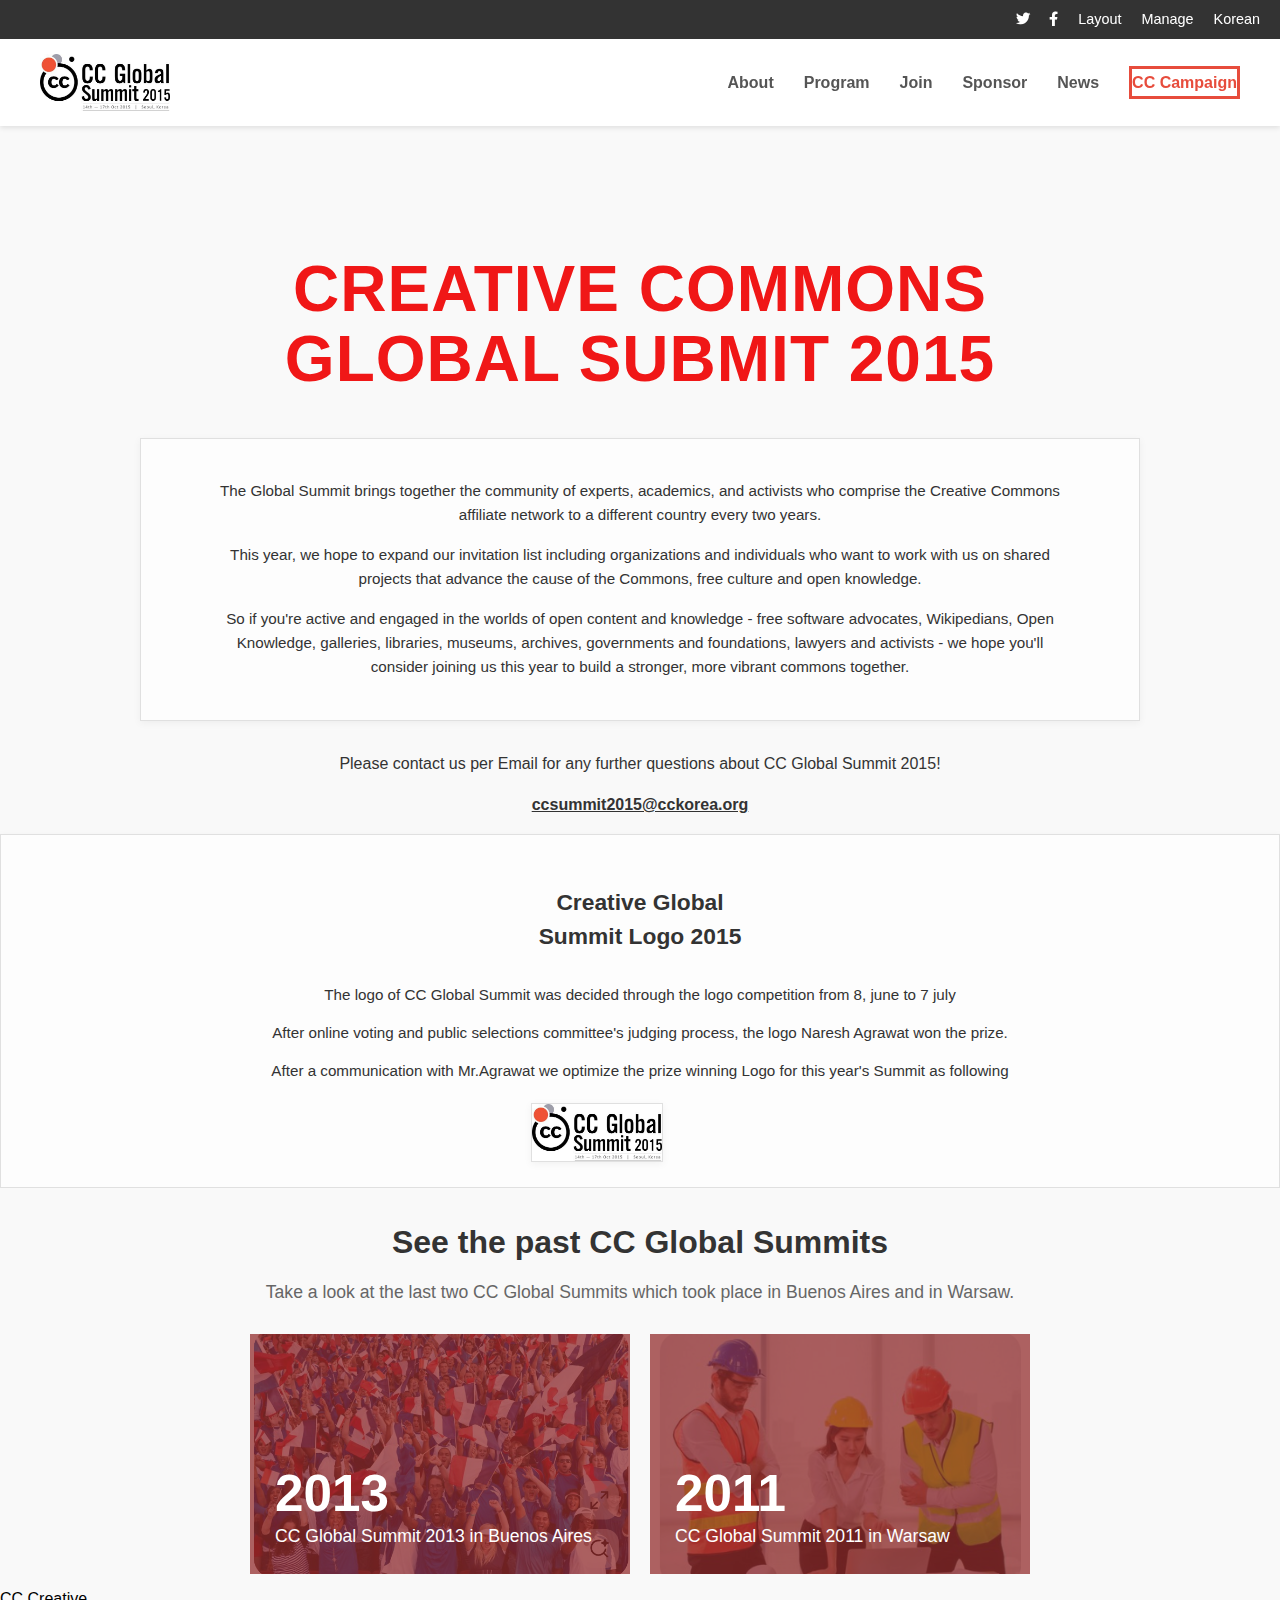
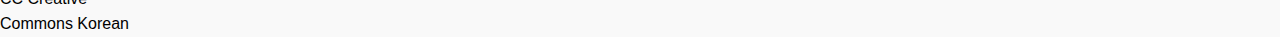
<file: index.html>
<!DOCTYPE html>
<html lang="en">
<head>
    <meta charset="UTF-8">
    <meta name="viewport" content="width=device-width, initial-scale=1.0">
    <title>CC Global Summit 2015</title>
    <link rel="stylesheet" href="style.css">
    <link rel="stylesheet" href="https://cdnjs.cloudflare.com/ajax/libs/font-awesome/6.0.0-beta3/css/all.min.css">
    <link href="https://fonts.googleapis.com/css2?family=Oswald:wght@700&family=Open+Sans:wght@400;600&display=swap" rel="stylesheet">


</head>
<body>
    <header class="navbar-container">
        <div class="top-bar">
            <div class="social-links">
                <a href="#"><i class="fab fa-twitter"></i></a>
                <a href="#"><i class="fab fa-facebook-f"></i></a>
            </div>
            <nav class="utility-nav">
                <ul>
                    <li><a href="#">Layout</a></li>
                    <li><a href="#">Manage</a></li>
                    <li><a href="#">Korean</a></li>
                </ul>
            </nav>
        </div>
        <div class="main-navbar">
         <div class="logo-img">
          <img src="images/logo.jpg" alt=""> 
            </div>
            <nav class="main-nav-links">
                <button class="hamburger-menu" aria-label="Toggle navigation">
                    <i class="fas fa-bars"></i>
                </button>
                <ul class="nav-menu"> <li><a href="#about.html">About</a></li>
                    <li><a href="#program.html">Program</a></li>
                    <li><a href="# join.html">Join</a></li>
                    <li><a href="#">Sponsor</a></li>
                    <li><a href="#">News</a></li>
                    <li><a href="#" class="btn-cc-campaign">CC Campaign</a></li>
                </ul>
            </nav>
        </div>
    </header>

        <main>

<section>
 <div class="header">
 <h1 class="title">Creative Commons <br> Global Submit 2015</h1>
<div class="content-section">
<div class="text-box">
        <p>The Global Summit brings together the community of experts, academics, and activists who comprise the Creative Commons <br>
         affiliate network to a different country every two years.</p>
        <p>This year, we hope to expand our invitation list including organizations and individuals who want to work with us on shared <br>
         projects that advance the cause of the Commons, free culture and open knowledge.<br></p>
        <p>So if you're active and engaged in the worlds of open content and knowledge - free software advocates, Wikipedians, Open<br>
         Knowledge, galleries, libraries, museums, archives, governments and foundations, lawyers and activists - we hope you'll<br>
         consider joining us this year to build a stronger, more vibrant commons together.</p>
    </div>
    </div>
     <div class="email">
     <p>Please contact us per Email for any further questions about CC Global Summit 2015!</p>
     <p class="email-address">ccsummit2015@cckorea.org</p>
        </div>
        </section>


        <section class="logo-text">
         <div class="text">
        <h4>Creative Global<br> Summit Logo 2015</h4>
        <div class="paragraph">
        <p>The logo of CC Global Summit was decided through the logo competition from 8, june to 7 july</p>
        <p>After online voting and public selections committee's  judging process, the logo Naresh Agrawat won the  prize.</p>
        <p>After a communication with Mr.Agrawat we optimize the prize winning Logo for this year's Summit as following</p>
        </div>
         </div>
         <div class="img-tag">
         <img src="images/logo.jpg" alt="">
         </div>
        </section>
<section class="summits-section">
    <h2 class="section-title">See the past CC Global Summits</h2>
    <p class="section-subtitle">Take a look at the last two CC Global Summits which took place in Buenos Aires and in Warsaw.</p>
<div class="main-content-wrapper">
    <div class="cc-global-summits-container">
        <div class="cc-summit-card summit-2013">
            <div class="cc-summit-content">
                <span class="cc-summit-year">2013</span>
                <span class="cc-summit-location">CC Global Summit 2013 in Buenos Aires</span>
            </div>
        </div>
        <div class="cc-summit-card summit-2011">
            <div class="cc-summit-content">
                <span class="cc-summit-year">2011</span>
                <span class="cc-summit-location">CC Global Summit 2011 in Warsaw</span>
            </div>
        </div>
    </div>
</div>
</section>
</main>
<footer class="creative-section">
<div class="main-title">
<div  class="circle">
<span class="cc">CC</span>
<span class="Creative">Creative<br>Commons Korean</span>
</div>
</div>
</footer>

        <div class="dot red-dot top-left"></div>
        <div class="dot red-dot top-right"></div>
        <div class="pattern pattern-left"></div>
        <div class="pattern pattern-right"></div>
    </div>


    <script src="script.js"></script>
</body>
</html>
</file>
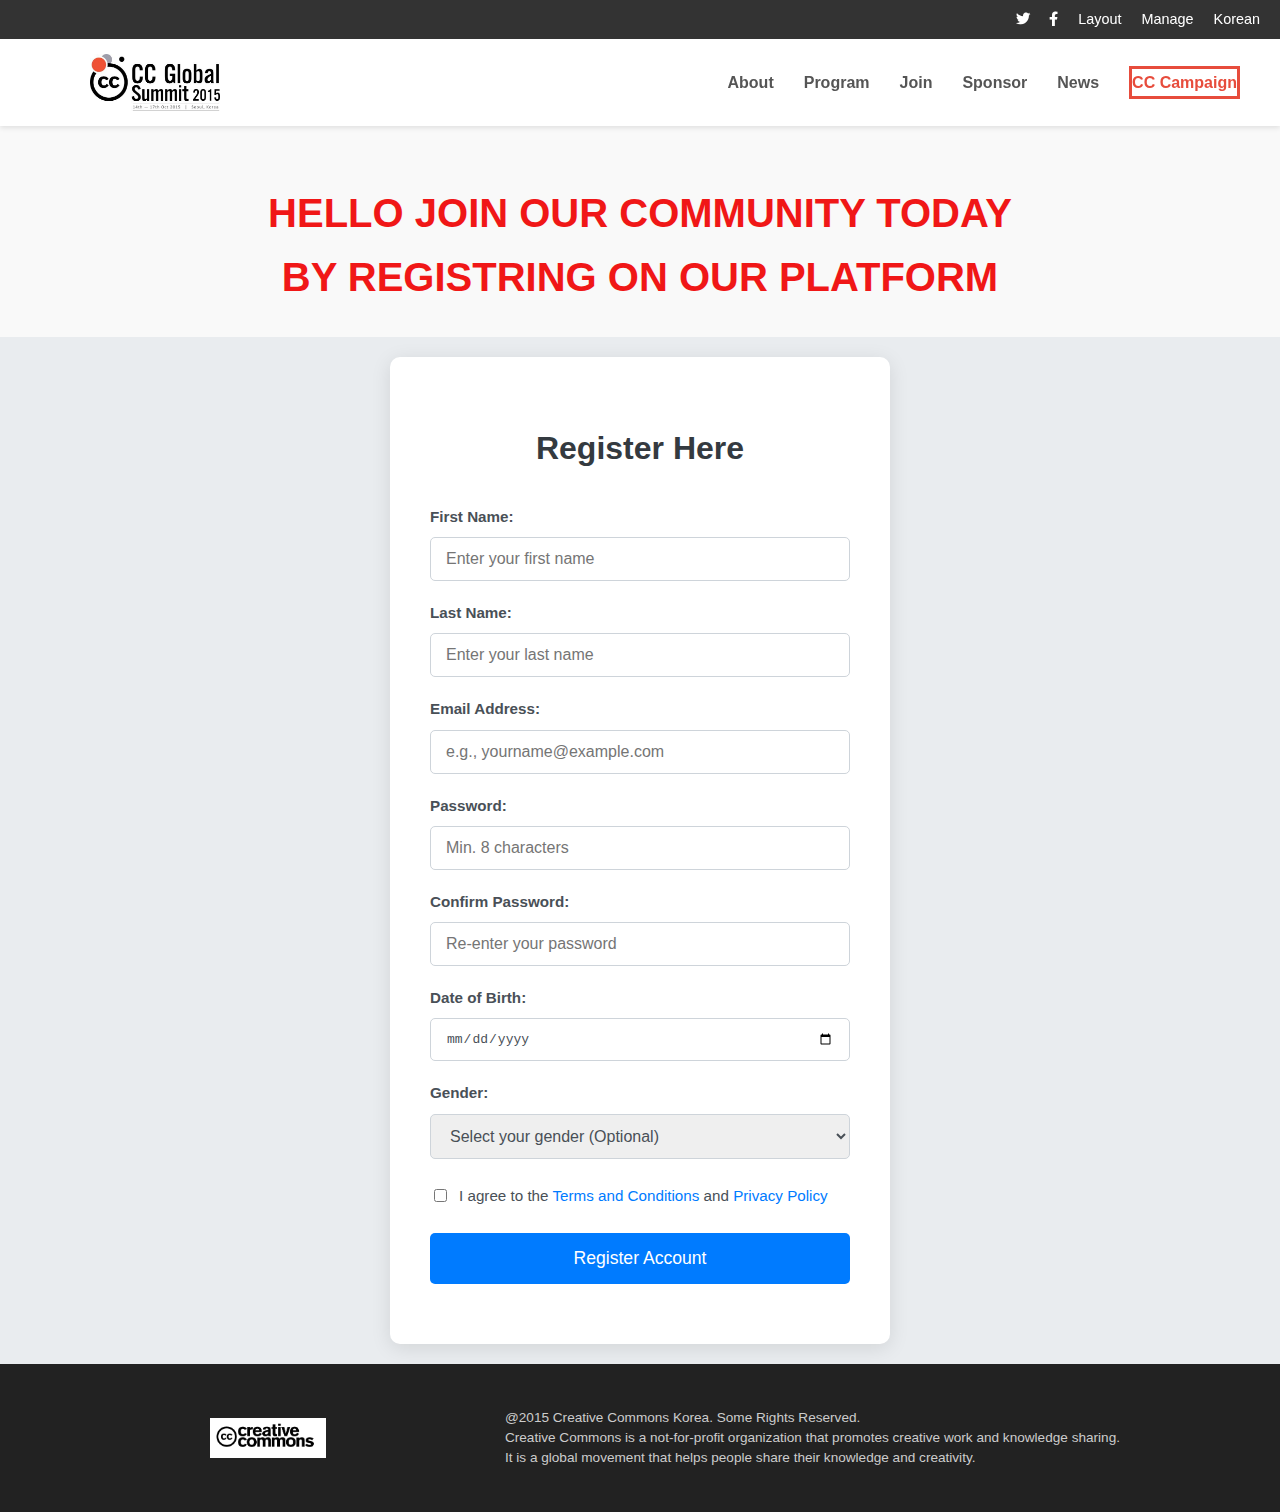
<file: join.html>
<!DOCTYPE html>
<html lang="en">
<head>
    <meta charset="UTF-8">
    <meta name="viewport" content="width=device-width, initial-scale=1.0">
    <title>CC Global Summit 2015</title>
    <link rel="stylesheet" href="join style .css">
    <link rel="stylesheet" href="https://cdnjs.cloudflare.com/ajax/libs/font-awesome/6.0.0-beta3/css/all.min.css">
    <link href="https://fonts.googleapis.com/css2?family=Oswald:wght@700&family=Open+Sans:wght@400;600&display=swap" rel="stylesheet">
</head>
<body>
    <header class="navbar-container">
        <div class="top-bar">
            <div class="social-links">
                <a href="#"><i class="fab fa-twitter"></i></a>
                <a href="#"><i class="fab fa-facebook-f"></i></a>
            </div>
            <nav class="utility-nav">
                <ul>
                    <li><a href="#">Layout</a></li>
                    <li><a href="#">Manage</a></li>
                    <li><a href="#">Korean</a></li>
                </ul>
            </nav>
        </div>
        <div class="main-navbar">
         <div class="logo-img">
          <img src="images/logo.jpg" alt=""> 
            </div>
            <nav class="main-nav-links">
                <button class="hamburger-menu" aria-label="Toggle navigation">
                    <i class="fas fa-bars"></i>
                </button>
                <ul class="nav-menu"> <li><a href="index.html">About</a></li>
                    <li><a href="program.html">Program</a></li>
                    <li><a href="join.html">Join</a></li>
                    <li><a href="#">Sponsor</a></li>
                    <li><a href="#">News</a></li>
                    <li><a href="#" class="btn-cc-campaign">CC Campaign</a></li>
                </ul>
            </nav>
        </div>
    </header>
    <section class="title-section">
    <h1 class="header">Hello join our community today<br> by registring on our platform</h1>    
    </section>
    <section class="form">
    <div class="registration-container">
        <h2>Register Here</h2>
        <form action=""method="POST">
            <div class="form-group">
                <label for="firstName">First Name:</label>
                <input type="text" id="firstName" name="firstName" placeholder="Enter your first name" required>
            </div>

            <div class="form-group">
                <label for="lastName">Last Name:</label>
                <input type="text" id="lastName" name="lastName" placeholder="Enter your last name" required>
            </div>

            <div class="form-group">
                <label for="email">Email Address:</label>
                <input type="email" id="email" name="email" placeholder="e.g., yourname@example.com" required>
            </div>

            <div class="form-group">
                <label for="password">Password:</label>
                <input type="password" id="password" name="password" placeholder="Min. 8 characters" required minlength="8">
            </div>

            <div class="form-group">
                <label for="confirmPassword">Confirm Password:</label>
                <input type="password" id="confirmPassword" name="confirmPassword" placeholder="Re-enter your password" required minlength="8">
            </div>

            <div class="form-group">
                <label for="dob">Date of Birth:</label>
                <input type="date" id="dob" name="dob" required>
            </div>

            <div class="form-group">
                <label for="gender">Gender:</label>
                <select id="gender" name="gender">
                    <option value="">Select your gender (Optional)</option>
                    <option value="male">Male</option>
                    <option value="female">Female</option>
                </select>
            </div>

            <div class="form-group checkbox-group">
                <input type="checkbox" id="terms" name="terms" required>
                <label for="terms">I agree to the <a href="#">Terms and Conditions</a> and <a href="#">Privacy Policy</a></label>
            </div>

            <div class="form-group">
                <button type="submit">Register Account</button>
            </div>
        </form>
    </div>
    </section>
        <footer>
        <div class="footer-content">
            <img src="images/logo8.PNG" alt="Creative Commons Korea Logo" class="footer-logo">
            <p class="copyright">
                @2015 Creative Commons Korea. Some Rights Reserved.<br>
                Creative Commons is a not-for-profit organization that promotes creative work and knowledge sharing.<br>
                It is a global movement that helps people share their knowledge and creativity.
            </p>
        </div>
    </footer>
    <script src="script.js"></script>
    </body>
</html>
</file>
<file: style.css>
body {
    margin: 0;
    font-family: Arial, sans-serif;
    background-color: #f9f9f9;
    line-height: 1.6;
}

ul {
    list-style: none;
    padding: 0;
    margin: 0;
}

a {
    text-decoration: none;
    color: inherit;
}

.navbar-container {
    width: 100%;
    background-color: #fff; 
    box-shadow: 0 2px 5px rgba(0,0,0,0.1); 
    position: sticky;
    top: 0;
    z-index: 1000;
}

.top-bar {
    background-color: #333;
    color: #fff;
    display: flex;
    justify-content: flex-end;
    align-items: center;
    padding: 8px 20px;
    font-size: 0.9em;
}

.social-links a {
    color: #fff;
    margin-left: 15px;
    transition: color 0.3s ease;
}

.social-links a:hover {
    color: #ddd;
}

.utility-nav ul {
    display: flex;
}

.utility-nav li {
    margin-left: 20px;
}

.utility-nav a {
    color: #fff;
    transition: color 0.3s ease;
}

.utility-nav a:hover {
    color: #ddd;
}

/* Main Navbar Styling */
.main-navbar {
    display: flex;
    justify-content: space-between; 
    align-items: center;
    padding: 15px 20px;
    max-width: 1200px; 
    margin: 0 auto; 
}
 img { 
    display: flex;
    height: auto;
    display: block;
    max-width: 130px;
}


.main-nav-links ul {
    display: flex;
}

.main-nav-links li {
    margin-left: 30px;
}

.main-nav-links a {
    color: #555;
    font-weight: bold;
    padding: 5px 0;
    transition: color 0.3s ease;
}

.main-nav-links a:hover {
    color: #007bff; 
}

/* CC Campaign Button Styling */
.btn-cc-campaign {

    color: #e74c3c !important; 
    padding: 8px 15px;
    transition: background-color 0.3s ease;
    border: 3px solid #e74c3c; 
}

.hamburger-menu {
    display: none; 
    background: none;
    border: none;
    font-size: 1.5em;
    color: #555;
    cursor: pointer;
    padding: 0;
    outline: none;
}




@media (max-width: 768px) {
    .top-bar {
        flex-direction: column; 
        align-items: flex-start; 
        padding: 10px 20px;
    }

    .social-links {
        margin-bottom: 10px;
    }

    .utility-nav ul {
        flex-direction: column; 
        align-items: flex-start;
    }

    .utility-nav li {
        margin-left: 0;
        margin-bottom: 5px; 
    }

    .main-navbar {
        flex-direction: column; 
        align-items: flex-start; 
        padding-bottom: 10px; 
        position: relative;
        position: static; 
    }

   
    .hamburger-menu {
        display: block; 
        position: absolute; 
        right: 20px; 
        top: 20px; 
    }

    .main-nav-links .nav-menu { 
        flex-direction: column; 
        width: 100%;
        display: none; 
        text-align: center;
        background-color: #fff; 
        box-shadow: 0 2px 5px rgba(0,0,0,0.1);
        padding-top: 10px;
        position: absolute; 
        top: 100%; 
        left: 0;
        z-index: 10; 
    }

    .main-nav-links .nav-menu.active { 
        display: flex; 
    }

    .main-nav-links li {
        margin: 0; 
        width: 100%; 
        border-bottom: 1px solid #eee; 
    }

    .main-nav-links li:last-child {
        border-bottom: none; 
    }

    .main-nav-links a {
        padding: 15px 20px; 
        display: block; 
    }

    .btn-cc-campaign {
        margin: 10px auto; 
        width: calc(100% - 40px); 
        text-align: center;
        display: block; 
    }
}

@media (max-width: 480px) {
    .main-navbar, .top-bar {
        padding: 10px 15px; 
        position: sticky;
        top: 0;
    }

    .hamburger-menu {
        right: 15px;
        top: 15px;
    }
}
.header h1 {
margin-top: 10%;
position: relative;
z-index: 1;
text-align: center;
font-family: 'oswal',sans-serif;
font-size: 4em;
 color: #f01717;
 line-height: 1.1;
 text-transform: uppercase;
 letter-spacing: 1px;
 font-style: bold;
 font-weight: bolder;
}
@media (max-width:768px) {
    .header h1{
        font-size: 2.2em;
    }
}
@media (max-width: 480px) {
    .header h1 {
        font-size: 1.8em;
    }
}
.content-section {
    position: relative;
    z-index: 1; 
    background-color: transparent; 
    margin-bottom: 30px; 
    display: flex; 
    justify-content: center; 
}

.text-box {
    background-color: #fdfdfd; 
    border: 1px solid #e0e0e0;
    box-shadow: 0 2px 8px rgba(0, 0, 0, 0.05);
    text-align: center;
    line-height: 1.6;
    color: #333;
    font-size: 0.95em; 
    padding: 25px 35px; 
    max-width: 1000px; 
    width: 150%; 
    box-sizing: border-box; 
}

.text-box p {
    margin-bottom: 1em;
}
.container {
    padding: 40px 20px; 
}

@media (max-width: 768px) {
    .text-box {
        padding: 25px 30px;
        max-width: 100%; 
    }
}

@media (max-width: 480px) {
    .text-box {
        font-size: 0.9em;
        padding: 20px 30px;
    }
}


.email p{
    text-align: center;
     font-family: 'Arial', sans-serif;
     font-size: 1rem;
     color: #333;
     line-height: 1.6;
}
.email-address{
    color: #e62b00;
    cursor: pointer;
    text-decoration: none;
    font-weight: bold;
    font-size: 0.9rem;
    text-decoration: underline;
}
.email-address:hover {
    color: #b30000; 
}
.text h4 {
    text-align: center;
    font-size: 150%;
    z-index: 1px;
}
.logo-text{
    background-color: #fdfdfd; 
    border: 1px solid #e0e0e0;
    box-shadow: 0 2px 8px rgba(0, 0, 0, 0.05);
    text-align: center;
    line-height: 1.5;
    color: #333;
    font-size: 0.95em; 
    padding: 20px 30px;  
    box-sizing: border-box;
    justify-content: space-between;
}
.paragraph p {
 font-size: 0.95rem;
 margin-bottom: 0.15rem;
}
.img-tag  {
    margin-bottom: 0.35rem;
    max-width: 100px;
    border: 1px solid #e0e0e0;
    box-shadow: 0 2px 8px rgba(0, 0, 0, 0.05);
    margin-top: 20px;
    margin-left: 500px;
    padding-right: 30px;
}
/* Styling for the overall section containing the summit cards */
.summits-section {
    text-align: center;
    padding: 2px 5px;
    background-color: #f9f9f9;
}


.section-title {
    font-size: 2em;
    color: #333;
    margin-bottom: 10px;
    font-weight: bold;
}


.section-subtitle {
    font-size: 1.1em;
    color: #666;
    margin-top: 5px;
}

.main-content-wrapper {
    display: flex;
    justify-content: center; 
    align-items: center;                  
    box-sizing: border-box; 
    padding: 10px;           
    overflow-x: hidden;      
}


.cc-global-summits-container {
    display: flex;
    gap: 20px; 
    flex-wrap: wrap; 
    justify-content: center; 
    max-width: 800px;
}

.cc-summit-card {
    width: 380px; 
    height: 240px;
    background-size: cover;
    background-position: center;
    color: white;
    display: flex;
    align-items: flex-end; 
    padding: 25px;
    box-sizing: border-box;
    position: relative;
    overflow: hidden;
    flex-shrink: 0; 
}

.cc-summit-card::before {
    content: '';
    position: absolute;
    top: 0;
    left: 0;
    width: 100%;
    height: 100%;
    background-color: rgba(146, 44, 44, 0.75);
    z-index: 1;
}

.summit-2013 {
    background-image: url('images/img.PNG'); 
}

.summit-2011 {
    background-image: url('images/img8.PNG'); 
}

.cc-summit-content {
    display: flex;
    flex-direction: column;
    width: 100%;
    text-align: left;
    z-index: 2;
    position: relative;
}

.cc-summit-year {
    font-size: 3.2em;
    font-weight: bold;
    margin-bottom: 5px;
    font-family: Arial, Helvetica, sans-serif;
    line-height: 1;
}

.cc-summit-location {
    font-size: 1.1em;
    line-height: 1.4;
    font-family: Arial, Helvetica, sans-serif;
}

@media (max-width: 767px) {
    .main-content-wrapper {
        padding: 10px; 
        min-height: auto; 
    }

    .cc-global-summits-container {
        flex-direction: column; 
        gap: 15px; 
        max-width: 100%; 
    }

    .cc-summit-card {
        width: 100%; 
        max-width: 350px; 
        height: 200px; 
        padding: 20px; 
    }

    .cc-summit-year {
        font-size: 2.8em; 
    }

    .cc-summit-location {
        font-size: 1em; 
    }
}
@media (max-width: 480px) {
    .cc-summit-card {
        height: 180px; 
        padding: 15px;
    }

    .cc-summit-year {
        font-size: 2.4em;
    }

    .cc-summit-location {
        font-size: 0.9em;
    }
}

.site-footer-container {
     margin: 0;
    font-family: Arial, sans-serif;
}

.site-footer {
    background-color: #222222; 
    color: #aaaaaa;
    padding: 20px 0;
    font-size: 14px;
    border-top: 5px solid #a32222; 
    display: flex;
    justify-content: center; 
}

.footer-content {
    display: flex;
    align-items: center; 
    max-width: 1200px; 
    width: 90%; 
    padding: 0 20px; 
    box-sizing: border-box; 
}

.creative-commons-logo {
    margin-right: 30px; 
    flex-shrink: 0;
    background-color: unset; 
}

.creative-commons-logo img {
    height: 50px; 
    width: auto;  
    filter: brightness(150%);

}

.copyright-info p {
    margin: 5px 0; 
    line-height: 1.5;
}

.copyright-info a {
    color: #ffffff; 
    text-decoration: none;
}

.copyright-info a:hover {
    text-decoration: underline;
}


@media (max-width: 768px) {
    .footer-content {
        flex-direction: column; 
        text-align: center;
    }

    .creative-commons-logo {
        margin-right: 0;
        margin-bottom: 15px; 
    }
}
</file>
<file: join style .css>
body {
    margin: 0;
    font-family: Arial, sans-serif;
    background-color: #f9f9f9;
    line-height: 1.6;
}

ul {
    list-style: none;
    padding: 0;
    margin: 0;
}

a {
    text-decoration: none;
    color: inherit;
}

.navbar-container {
    width: 100%;
    background-color: #fff; 
    box-shadow: 0 2px 5px rgba(0,0,0,0.1); 
    position: sticky;
    top: 0;
    z-index: 1000;
}

.top-bar {
    background-color: #333;
    color: #fff;
    display: flex;
    justify-content: flex-end;
    align-items: center;
    padding: 8px 20px;
    font-size: 0.9em;
}

.social-links a {
    color: #fff;
    margin-left: 15px;
    transition: color 0.3s ease;
}

.social-links a:hover {
    color: #ddd;
}

.utility-nav ul {
    display: flex;
}

.utility-nav li {
    margin-left: 20px;
}

.utility-nav a {
    color: #fff;
    transition: color 0.3s ease;
}

.utility-nav a:hover {
    color: #ddd;
}


.main-navbar {
    display: flex;
    justify-content: space-between; 
    align-items: center;
    padding: 15px 20px;
    max-width: 1200px; 
    margin: 0 auto; 
    justify-content: sticky top;
}
 img { 
    display: flex;
    height: auto;
    display: block;
    max-width: 130px;
    position: relative;
    z-index: 10;
    margin-left: 50px;
}


.main-nav-links ul {
    display: flex;
}

.main-nav-links li {
    margin-left: 30px;
}

.main-nav-links a {
    color: #555;
    font-weight: bold;
    padding: 5px 0;
    transition: color 0.3s ease;
}

.main-nav-links a:hover {
    color: #007bff; 
}


.btn-cc-campaign {

    color: #e74c3c !important; 
    padding: 8px 15px;
    transition: background-color 0.3s ease;
    border: 3px solid #e74c3c; 
}

.hamburger-menu {
    display: none; 
    background: none;
    border: none;
    font-size: 1.5em;
    color: #555;
    cursor: pointer;
    padding: 0;
    outline: none;
}




@media (max-width: 768px) {
    .top-bar {
        flex-direction: column; 
        align-items: flex-start; 
        padding: 10px 20px;
    }

    .social-links {
        margin-bottom: 10px; 
    }

    .utility-nav ul {
        flex-direction: column; 
        align-items: flex-start;
    }

    .utility-nav li {
        margin-left: 0;
        margin-bottom: 5px; 
    }

    .main-navbar {
        flex-direction: column; 
        align-items: flex-start; 
        padding-bottom: 10px; 
        position: relative; 
    }
    .hamburger-menu {
        display: block; 
        position: absolute; 
        right: 20px; 
        top: 20px; 
        z-index: 11; 
    }

    .main-nav-links .nav-menu { 
        flex-direction: column; 
        width: 100%;
        display: none; 
        text-align: center;
        background-color: #fff; 
        box-shadow: 0 2px 5px rgba(0,0,0,0.1);
        padding-top: 10px;
        position: absolute; 
        top: 100%; 
        left: 0;
        z-index: 10; 
    }

    .main-nav-links .nav-menu.active { 
        display: flex; 
    }

    .main-nav-links li {
        margin: 0; 
        width: 100%; 
        border-bottom: 1px solid #eee; 
    }

    .main-nav-links li:last-child {
        border-bottom: none; 
    }

    .main-nav-links a {
        padding: 15px 20px; 
        display: block; 
    }

    .btn-cc-campaign {
        margin: 10px auto; 
        width: calc(100% - 40px); 
        text-align: center;
        display: block; 
    }
}

@media (max-width: 480px) {
    .main-navbar, .top-bar {
        padding: 10px 15px; 
    }

    .hamburger-menu {
        right: 15px;
        top: 15px;
    }
}
.title-section {
    text-align: center;
    margin-top: 20px;
    margin-bottom: 0;
    max-width: 100%;
    padding: 8px 20px;
    position: relative;
    z-index: 1;
    justify-content: center;
}
.header {
    font-size: 2.5em;
    line-height: 1.6;
    margin-bottom: 20px;
    font-weight: bold;
    color: #f01717;
    text-align: center;
    text-transform: uppercase;
    gap: 20px;
    
}

.form {
    font-family: Arial, sans-serif;
    background-color: #e9ecef; 
    display: flex;
    justify-content: center;
    align-items: center;
    min-height: 100vh; 
    margin: 0;
    padding: 20px; 
    box-sizing: border-box; 
}


.registration-container {
    background-color: #ffffff; 
    padding: 40px;
    border-radius: 10px; 
    box-shadow: 0 4px 20px rgba(0, 0, 0, 0.1); 
    width: 100%;
    max-width: 500px; 
    box-sizing: border-box; 
}

.registration-container h2 {
    text-align: center;
    margin-bottom: 30px;
    color: #343a40; 
    font-size: 2em;
}

.form-group {
    margin-bottom: 20px;
}

.form-group label {
    display: block; 
    margin-bottom: 8px;
    font-weight: bold;
    color: #495057; 
    font-size: 0.95em;
}
.form-group input[type="text"],
.form-group input[type="email"],
.form-group input[type="password"],
.form-group input[type="date"],
.form-group select {
    width: 100%;
    padding: 12px 15px; 
    border: 1px solid #ced4da; 
    border-radius: 5px; 
    box-sizing: border-box; 
    font-size: 1em;
    color: #495057;
    transition: border-color 0.3s ease, box-shadow 0.3s ease; 
}

.form-group input:focus,
.form-group select:focus {
    border-color: #007bff; 
    box-shadow: 0 0 0 0.2rem rgba(0, 123, 255, 0.25); 
    outline: none; 
}


.form-group.checkbox-group {
    display: flex;
    align-items: center;
    margin-top: 25px; 
    margin-bottom: 25px;
}

.form-group.checkbox-group input[type="checkbox"] {
    margin-right: 12px; 
    width: auto; 
    height: auto; 
}

.form-group.checkbox-group label {
    margin-bottom: 0;
    font-weight: normal; 
}

.form-group.checkbox-group label a {
    color: #007bff; 
    text-decoration: none; 
}

.form-group.checkbox-group label a:hover {
    text-decoration: underline; 
}


.form-group button {
    background-color: #007bff; 
    color: white;
    padding: 15px 20px;
    border: none;
    border-radius: 5px;
    cursor: pointer;
    font-size: 1.1em;
    width: 100%;
    transition: background-color 0.3s ease, transform 0.2s ease; 
}

.form-group button:hover {
    background-color: #0056b3; 
    transform: translateY(-2px); 
}

.form-group button:active {
    transform: translateY(0); 
}


@media (max-width: 600px) {
    .registration-container {
        padding: 25px;
        margin: 15px;
    }
    .registration-container h2 {
        font-size: 1.8em;
        margin-bottom: 20px;
    }
    .form-group {
        margin-bottom: 15px;
    }
    .form-group input,
    .form-group select {
        padding: 10px;
    }
    .form-group button {
        padding: 12px;
        font-size: 1em;
    }
}
footer {
    background-color: #222; 
    color: #ccc;
    padding: 30px 20px;
    text-align: center;
    font-size: 0.85em;
}

.footer-content {
    max-width: 960px;
    margin: 0 auto;
    display: flex;
    flex-direction: column;
    align-items: center;
    gap: 20px;
}

.footer-logo {
    max-height: 40px;
    filter: invert(100%); 
}

.copyright {
    line-height: 1.5;
}
@media (min-width: 768px) {
        .footer-content {
        flex-direction: row;
        justify-content: space-between;
        text-align: left;
    }

    .footer-logo {
        margin-right: 20px;
    }
}
</file>
